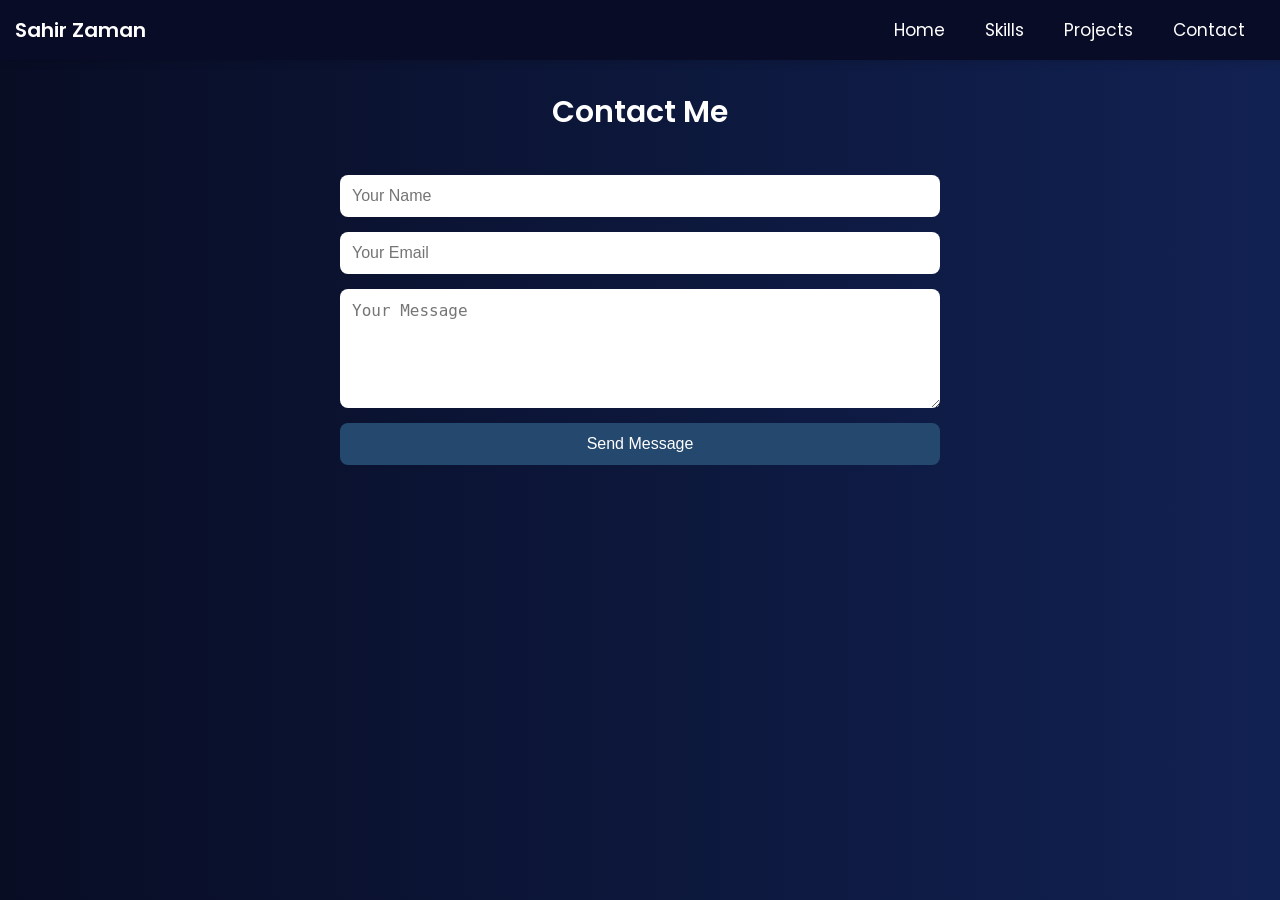
<file: contact.html>
<!DOCTYPE html>
<html lang="en">
  <head>
    <meta charset="UTF-8" />
    <meta name="viewport" content="width=device-width, initial-scale=1.0" />
    <title>Sahir Zaman - Contact</title>
    <link rel="stylesheet" href="styles.css" />
    <link rel="preconnect" href="https://fonts.googleapis.com" />
    <link rel="preconnect" href="https://fonts.gstatic.com" crossorigin />
    <link
      href="https://fonts.googleapis.com/css2?family=Poppins&display=swap"
      rel="stylesheet"
    />
  </head>
  <body>
    <nav class="navbar">
      <div class="logo">Sahir Zaman</div>
      <ul class="nav-links" id="navLinks">
        <li><a href="index.html">Home</a></li>
        <li><a href="skills.html">Skills</a></li>
        <li><a href="projects.html">Projects</a></li>
        <li><a href="contact.html">Contact</a></li>
      </ul>
      <div class="burger" id="burger">
        <div class="line1"></div>
        <div class="line2"></div>
        <div class="line3"></div>
      </div>
    </nav>

    <section id="contact">
      <h2>Contact Me</h2>
      <form class="contact-form" action="https://formspree.io/f/xeogqelv" method="POST">
        <input type="text" name="name" placeholder="Your Name" required />
        <input type="email" name="email" placeholder="Your Email" required />
        <textarea name="message" rows="5" placeholder="Your Message" required></textarea>
        <button type="submit">Send Message</button>
      </form>
    </section>

    <script src="script.js"></script>
  </body>
</html>
</file>
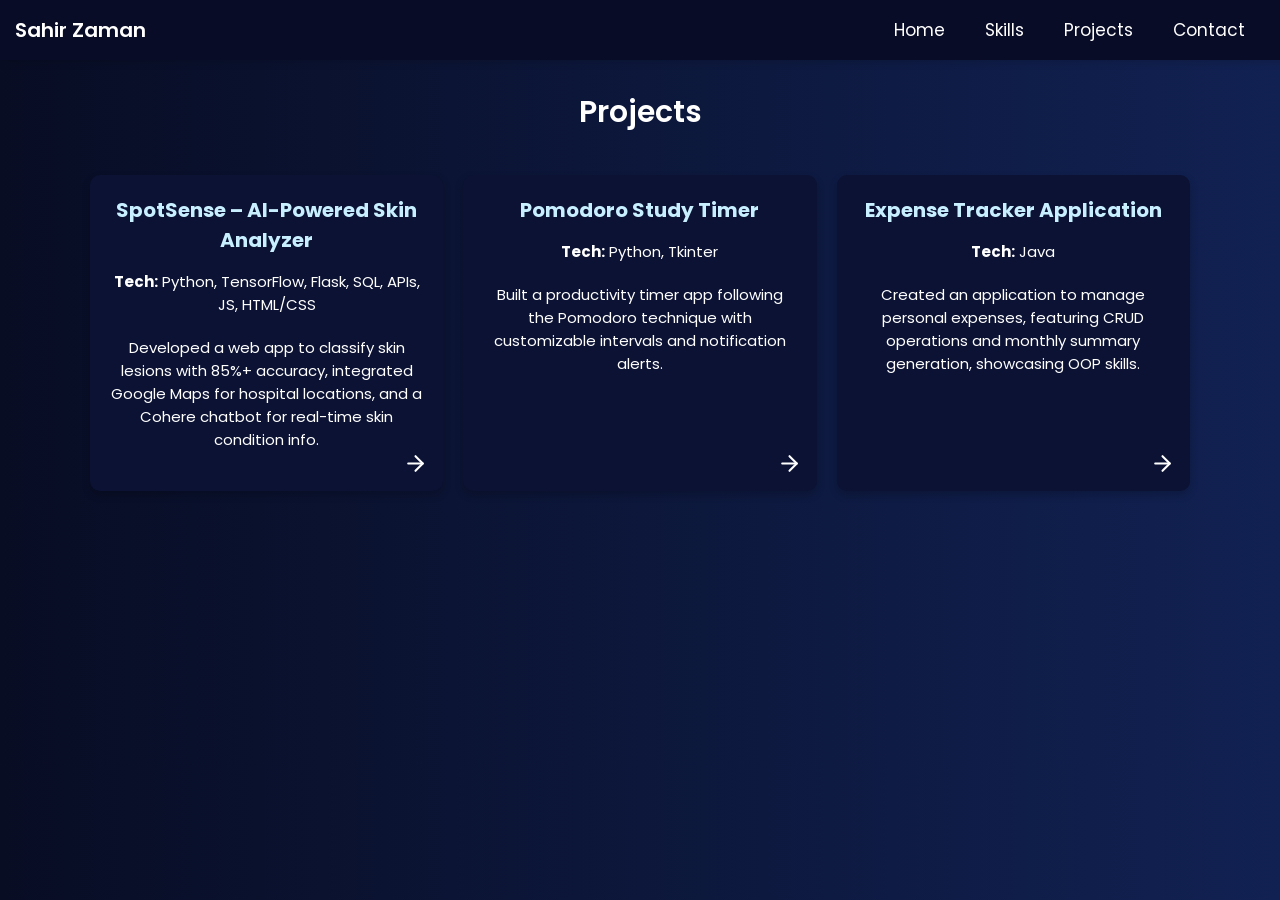
<file: projects.html>
<!DOCTYPE html>
<html lang="en">
  <head>
    <meta charset="UTF-8" />
    <meta name="viewport" content="width=device-width, initial-scale=1.0" />
    <title>Sahir Zaman - Projects</title>
    <link rel="stylesheet" href="styles.css" />
    <link rel="preconnect" href="https://fonts.googleapis.com" />
    <link rel="preconnect" href="https://fonts.gstatic.com" crossorigin />
    <link
      href="https://fonts.googleapis.com/css2?family=Poppins&display=swap"
      rel="stylesheet"
    />
  </head>

  <body>
    <nav class="navbar">
      <div class="logo">Sahir Zaman</div>
      <ul class="nav-links" id="navLinks">
        <li><a href="index.html">Home</a></li>
        <li><a href="skills.html">Skills</a></li>
        <li><a href="projects.html">Projects</a></li>
        <li><a href="contact.html">Contact</a></li>
      </ul>
      <div class="burger" id="burger">
        <div class="line1"></div>
        <div class="line2"></div>
        <div class="line3"></div>
      </div>
    </nav>

    <section id="projects">
      <h2>Projects</h2>
      <div class="projects-grid">
        <div class="project-item">
          <h3>SpotSense – AI-Powered Skin Analyzer</h3>
          <p>
            <strong>Tech:</strong> Python, TensorFlow, Flask, SQL, APIs, JS,
            HTML/CSS
          </p>
          <p>
            Developed a web app to classify skin lesions with 85%+ accuracy,
            integrated Google Maps for hospital locations, and a Cohere chatbot
            for real-time skin condition info.
          </p>
          <a
            href="https://github.com/zamancs/Spot-Sense"
            target="_blank"
            class="arrow-link"
          >
            <img src="arrow.svg" alt="View Project" />
          </a>
        </div>
        <div class="project-item">
          <h3>Pomodoro Study Timer</h3>
          <p><strong>Tech:</strong> Python, Tkinter</p>
          <p>
            Built a productivity timer app following the Pomodoro technique with
            customizable intervals and notification alerts.
          </p>
          <a
            href="https://github.com/zamancs/pomodoro-timer"
            target="_blank"
            class="arrow-link"
          >
            <img src="arrow.svg" alt="View Project" />
          </a>
        </div>
        <div class="project-item">
          <h3>Expense Tracker Application</h3>
          <p><strong>Tech:</strong> Java</p>
          <p>
            Created an application to manage personal expenses, featuring CRUD
            operations and monthly summary generation, showcasing OOP skills.
          </p>
          <a
            href="https://github.com/zamancs/expense-tracker"
            target="_blank"
            class="arrow-link"
          >
            <img src="arrow.svg" alt="View Project" />
          </a>
        </div>
      </div>
      <script src="script.js"></script>
    </section>
  </body>
</html>
</file>
<file: styles.css>
* {
  margin: 0;
  padding: 0;
  box-sizing: border-box;
}

html,
body {
  height: 100%;
  overflow-x: hidden;
  font-family: Poppins, sans-serif;
  background: linear-gradient(to left, #112152, #080d24);
  color: white;
}

.navbar {
  position: fixed;
  top: 0;
  left: 0x;
  width: 100%;
  display: flex;
  justify-content: space-between;
  align-items: center;
  background-color: #080c26;
  padding: 15px;
  z-index: 1000;
  box-shadow: 10px -10px 10px 10px rgba(0, 0, 0, 0.2);
}

.logo {
  color: rgb(255, 255, 255);
  font-size: 20px;
  font-weight: 600;
}

.nav-links {
  list-style: none;
  display: flex;
}

.nav-links li {
  margin: 0 20px;
}

.nav-links a {
  color: rgb(255, 255, 255);
  text-decoration: none;
  font-size: 17px;
}

.burger {
  display: none;
  cursor: pointer;
  flex-direction: column;
  gap: 5px;
}

.burger div {
  width: 25px;
  height: 3px;
  background-color: rgb(255, 255, 255);
  transition: all 0.3s ease;
}

/* Hero Section */
.hero {
  display: flex;
  justify-content: center;
  align-items: center;
  padding: 50px;
  padding-top: 80px; /* Adjust padding to avoid content under the fixed navbar */
  min-height: 100vh; /* Ensure hero section takes full height */
  width: 100%;
  background: none;
}

.hero-content {
  max-width: 50%;
  margin-right: 50px;
}

span {
  color: rgb(200, 239, 255);
}
h1 {
  font-size: 60px;
  font-weight: 850;
  margin-bottom: 5px;
}

h2 {
  font-size: 30px;
  font-weight: 600;
  margin-bottom: 20px;
}

p {
  font-size: 18px;
  margin-bottom: 20px;
}

.social-icons {
  display: flex;
  gap: 20px;
  margin-bottom: 20px;
}

.social-icons a img {
  width: 40px;
  height: 40px;
}

.resume-btn {
  padding: 10px 35px;
  background-color: #24486e;
  color: #fff;
  border: none;
  border-radius: 19px;
  font-family: Poppins, sans-serif;
}

.resume-btn a {
  color: #fff;
  text-decoration: none;
  letter-spacing: 2px;
}

.hero-image img {
  width: 350px;
  height: auto;
  border-radius: 50%;
  border: 1px solid rgb(255, 255, 255);
  transition: all 1s ease-in-out;
  animation: morph 8s ease-in-out infinite;
}

@media screen and (max-width: 768px) {
  .nav-links {
    position: absolute;
    right: 0;
    height: 100vh;
    top: 0;
    background-color: #0b1233;
    flex-direction: column;
    align-items: center;
    justify-content: center;
    width: 100%;
    transform: translateX(100%);
    transition: transform 0.5s ease-in;
  }

  .nav-links li {
    margin: 20px 0;
  }

  .burger {
    display: flex;
  }

  .nav-active {
    transform: translateX(0);
  }

  .burger.toggle .line1 {
    transform: rotate(-45deg) translate(-5px, 6px);
  }

  .burger.toggle .line2 {
    opacity: 0;
  }

  .burger.toggle .line3 {
    transform: rotate(45deg) translate(-5px, -6px);
  }

  .hero {
    flex-direction: column;
    text-align: center;
    padding: 30px;
    padding-top: 100px;
    min-height: 100vh;
  }

  .hero-content {
    margin-right: 0;
    max-width: 100%;
  }

  h1 {
    font-size: 35px;
  }

  h2 {
    font-size: 22px;
  }

  p {
    font-size: 15px;
  }

  .social-icons {
    justify-content: center;
  }

  .hero-image img {
    margin-top: 20px;
    width: 250px;
  }
}

/* Responsive Section for Tablets (iPads) */
@media screen and (max-width: 1024px) {
  h1 {
    font-size: 40px; /* Make h1 smaller on tablets */
  }

  h2 {
    font-size: 25px; /* Make h2 smaller on tablets */
  }

  p {
    font-size: 16px; /* Adjust paragraph font size */
  }

  .hero-content {
    margin-right: 30px; /* Reduce margin for content */
  }

  .hero-image img {
    width: 300px; /* Shrink image */
  }
}

/* Extra Small Devices */
@media screen and (max-width: 480px) {
  h1 {
    font-size: 30px; 
  }

  h2 {
    font-size: 20px; 
  }

  p {
    font-size: 14px; 
  }

  .social-icons {
    justify-content: center;
  }

  .hero-image img {
    width: 200px; 
  }
}

@keyframes morph {
  0% {
    border-radius: 60% 40% 30% 70% / 60% 30% 70% 40%;
  }
  50% {
    border-radius: 30% 60% 70% 40% / 50% 60% 30% 60%;
  }
  100% {
    border-radius: 60% 40% 30% 70% / 60% 30% 70% 40%;
  }
}

/* Skills Section */
#skills {
    padding: 90px;
    text-align: center;
  }
  
  #skills h2 {
    margin-bottom: 40px; /* Add space between the 'Skills' heading and the grid */
  }
  
  .skills-grid {
    display: grid;
    grid-template-columns: repeat(3, 1fr); /* 3 items per row */
    gap: 10px; /* Reduced gap between grid items */
  }
  
  /* Skill Item Styling */
  .skill-item img {
    width: 20%; /* Smaller image size */
    height: auto;
    border-radius: 8px;
    animation: float 6s ease-in-out infinite; /* Apply animation */
  }
  
  .skill-item p {
    margin-top: 10px; /* Space between the image and the text */
    font-size: 16px
  }
  
  /* Keyframe Animation for Images */
  @keyframes float {
    0% {
      transform: translateY(0) scale(1); /* Starting state */
    }
    50% {
      transform: translateY(-10px) scale(1.05); /* Move up slightly and scale up */
    }
    100% {
      transform: translateY(0) scale(1); /* Back to starting state */
    }
  }

  @media screen and (max-width: 1024px) {
    .skills-grid {
      grid-template-columns: repeat(2, 1fr); /* 2 items per row */
    }
  }
  
  /* Mobile View */
  @media screen and (max-width: 768px) {
    .skills-grid {
      grid-template-columns: 1fr; /* 1 item per row */
    }
  }

  /* Projects Section */
#projects {
  padding: 90px;
  text-align: center;
}

#projects h2 {
  margin-bottom: 40px;
}

.projects-grid {
  display: grid;
  grid-template-columns: repeat(3, 1fr);
  gap: 20px;
}

.project-item {
  background-color: #0b1233;
  padding: 20px;
  border-radius: 10px;
  box-shadow: 0 4px 8px rgba(0, 0, 0, 0.2);
  transition: transform 0.3s ease;
}

.project-item:hover {
  transform: translateY(-10px);
}

.project-item h3 {
  margin-bottom: 15px;
  font-size: 20px;
  color: rgb(200, 239, 255);
}

.project-item p {
  font-size: 15px;
}

/* Responsive */
@media screen and (max-width: 1024px) {
  .projects-grid {
      grid-template-columns: repeat(2, 1fr);
  }
}

@media screen and (max-width: 768px) {
  .projects-grid {
      grid-template-columns: 1fr;
  }
}

.project-item {
  position: relative;
  background-color: #0b1233;
  padding: 20px;
  border-radius: 10px;
  box-shadow: 0 4px 8px rgba(0, 0, 0, 0.2);
  transition: transform 0.3s ease;
  min-height: 250px;
}

.project-item:hover {
  transform: translateY(-10px);
}

.arrow-link img {
  width: 25px;
  height: 25px;
  position: absolute;
  bottom: 15px;
  right: 15px;
  transition: transform 0.3s ease;
}

.arrow-link img:hover {
  transform: scale(1.3);
}

/* Contact Section */
#contact {
  padding: 90px;
  text-align: center;
}

#contact h2 {
  margin-bottom: 40px;
}

.contact-form {
  max-width: 600px;
  margin: 0 auto;
  display: flex;
  flex-direction: column;
  gap: 15px;
}

.contact-form input,
.contact-form textarea {
  padding: 12px;
  border: none;
  border-radius: 8px;
  font-size: 16px;
}

.contact-form button {
  padding: 12px;
  background-color: #24486e;
  color: white;
  border: none;
  border-radius: 8px;
  font-size: 16px;
  cursor: pointer;
  transition: background-color 0.3s ease;
}

.contact-form button:hover {
  background-color: #1b3552;
}
</file>
